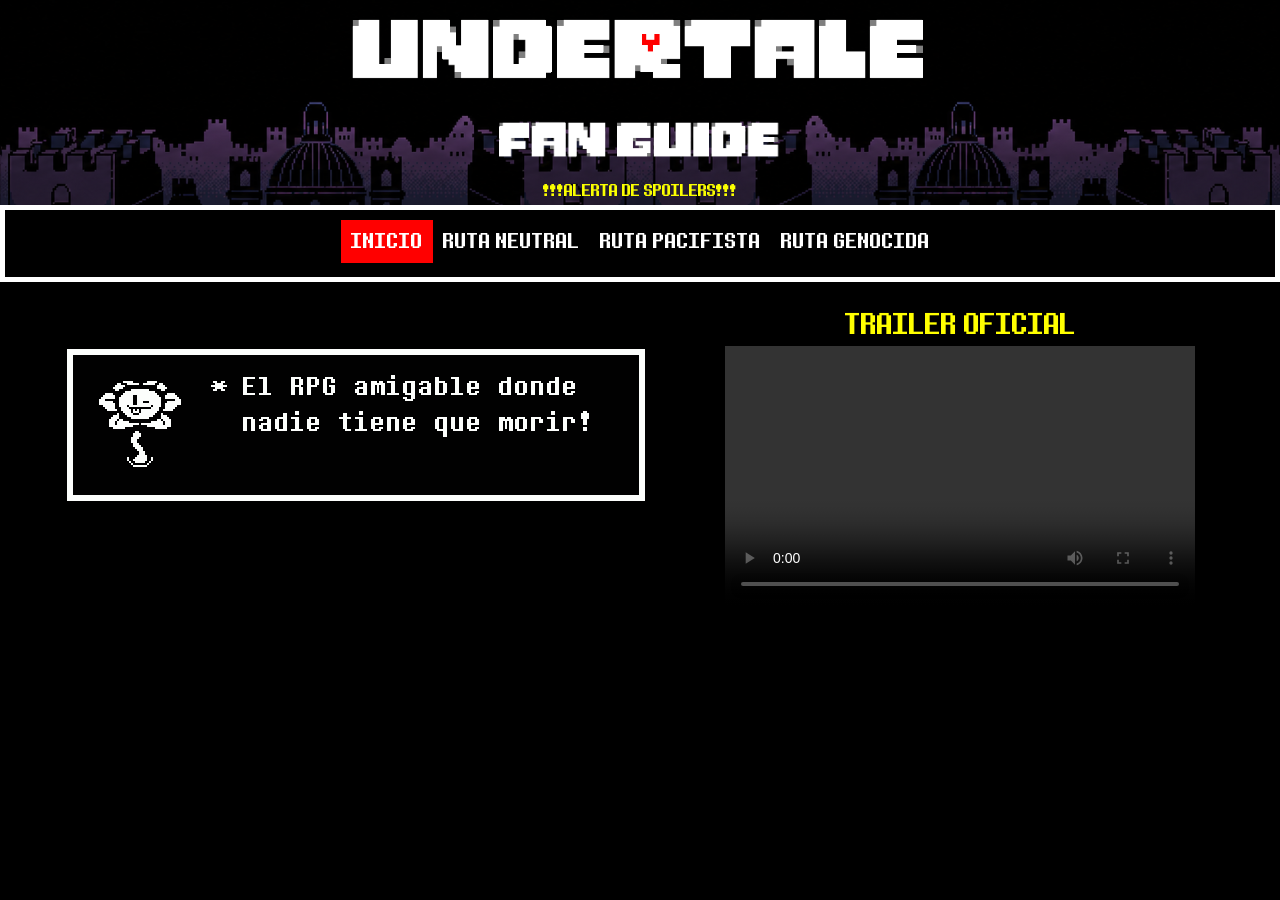
<file: index.html>
<!DOCTYPE html>
<html lang="en">

<head>
    <meta charset="UTF-8">
    <meta name="viewport" content="width=device-width, initial-scale=1.0">
    <title>UNDERTALE: Fan Guide</title>
    <link rel="stylesheet" href="UTstyle.css">
    <link rel="icon" href="img/Undertale.png">

</head>

<body>

    <header>
        <h1>
            <ul>
                <ol><a href="https://undertale.com"><img class="uttitle" src="img/undertaletitle.png" alt="title"></a></ol>
                <ol><img class="fan" src="img/fanguide.png" alt=""></ol>
            </ul>
        </h1>
        <figure>
            <p class="spoiler">!!!ALERTA DE SPOILERS!!!</p>
        </figure>
    </header>
    <nav>
        <ul>


            <li><a class="active" href="index.html">INICIO</a></li>
            <li><a href="neutral.html">RUTA NEUTRAL</a></li>
            <li><a href="UTpacifist.html">RUTA PACIFISTA</a></li>
            <li><a href="UTgeno.html">RUTA GENOCIDA</a></li>

        </ul>
    </nav>
    <main>
        <section class="dato1">
            <article class="article1">
              <img src="gif/undertale_text_box.gif" class="mi-gif">
            </article>

        </section>
        <aside class="trailer">
            <ul>
                <h3 class="anothertitle2">TRAILER OFICIAL</h3>
                <!-- <iframe width="470" height="260" src="https://ww.youtube.com/embed/1Hojv0m3TqA?si=82P2PV9vwiIZC4IM" title="YouTube video player" frameborder="0" allow="accelerometer; autoplay; clipboard-write; encrypted-media; gyroscope; picture-in-picture; web-share" referrerpolicy="strict-origin-when-cross-origin" allowfullscreen></iframe> -->
                 <video src="videos/UNDERTALE Release Trailer.mp4" width="470" height="260" controls></video>
            </ul>

        </aside>
        <section class="dato2">
            <article class="article2">
                <!-- <h2 class="anothertitle3">Lorem ipsum dolor sit amet consectetur, adipisicing elit. Accusantium sed repudiandae exercitationem corporis architecto? Accusantium sit, obcaecati eos sed expedita rem iure excepturi blanditiis voluptatem odio numquam laborum debitis iste et tempore quam aliquam officiis in veniam porro reprehenderit soluta quos? Nihil temporibus sequi cum molestiae optio provident nobis fugit accusamus ex distinctio illo alias deserunt sunt aliquid, adipisci soluta expedita quia beatae perferendis delectus quaerat. Numquam atque dolorem a ex laudantium animi nesciunt corrupti aliquid consectetur quis, molestiae dolorum, non temporibus vitae aut, possimus ut! Modi dolorum pariatur blanditiis, assumenda, nulla voluptatibus consectetur libero corporis quae sequi facere qui.</h2> -->
                
            </article>
        </section>
    </main>
    
</body>
    <!-- <footer class="pie">
        Derechos reservados y copia;&copy; 1993-2026
    </footer> -->

</html>
</file>
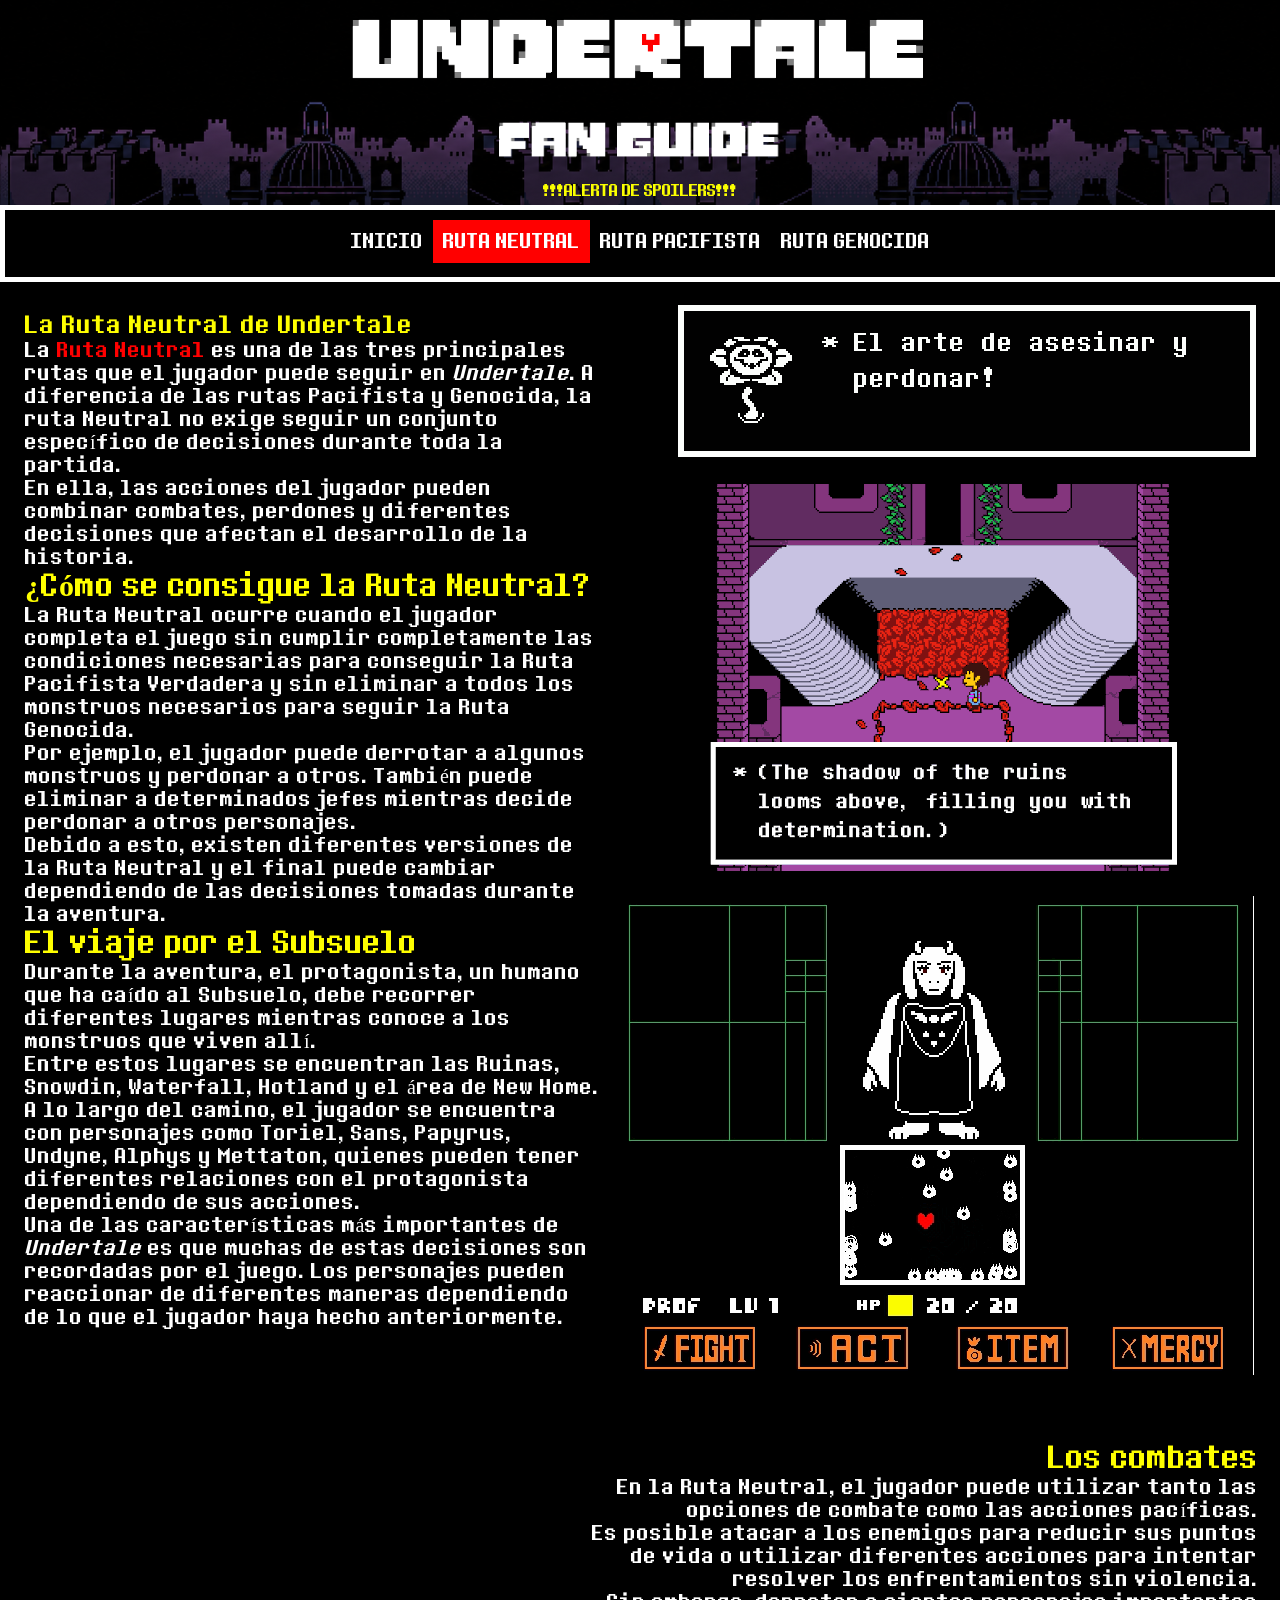
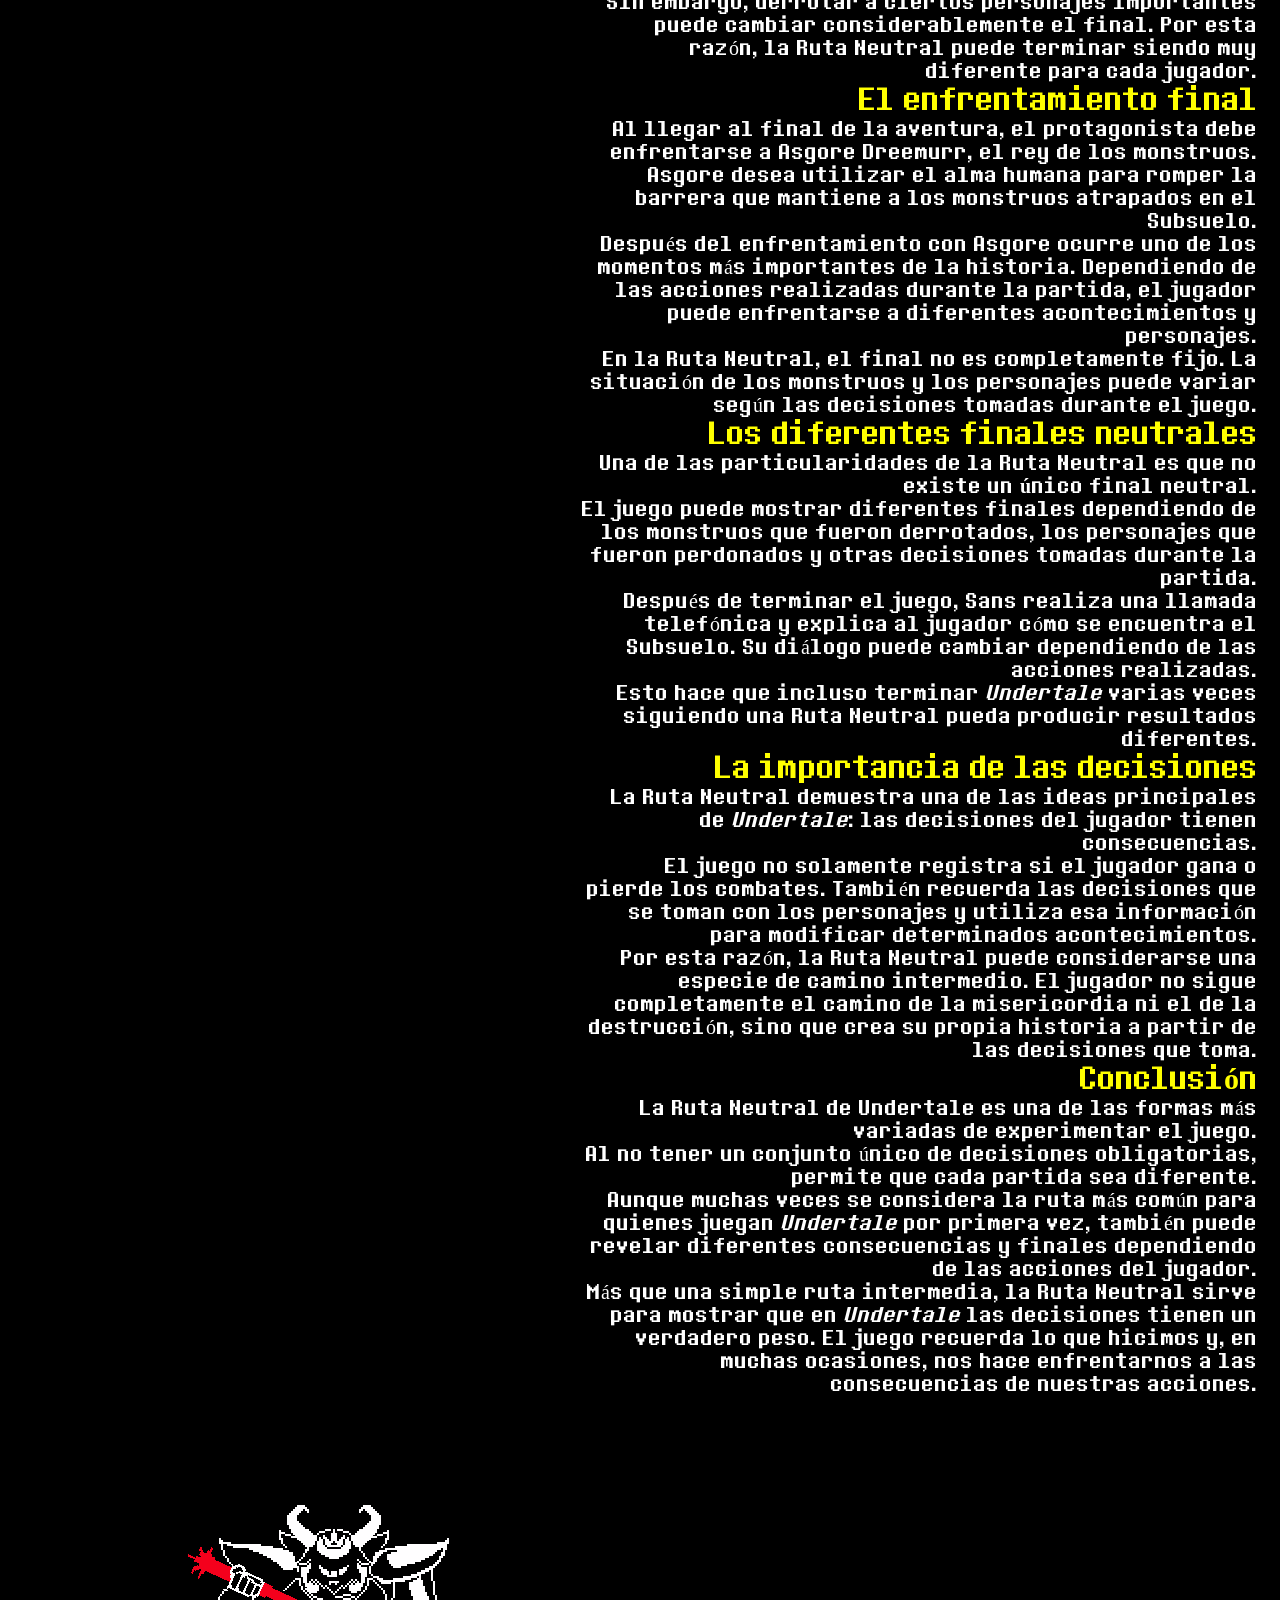
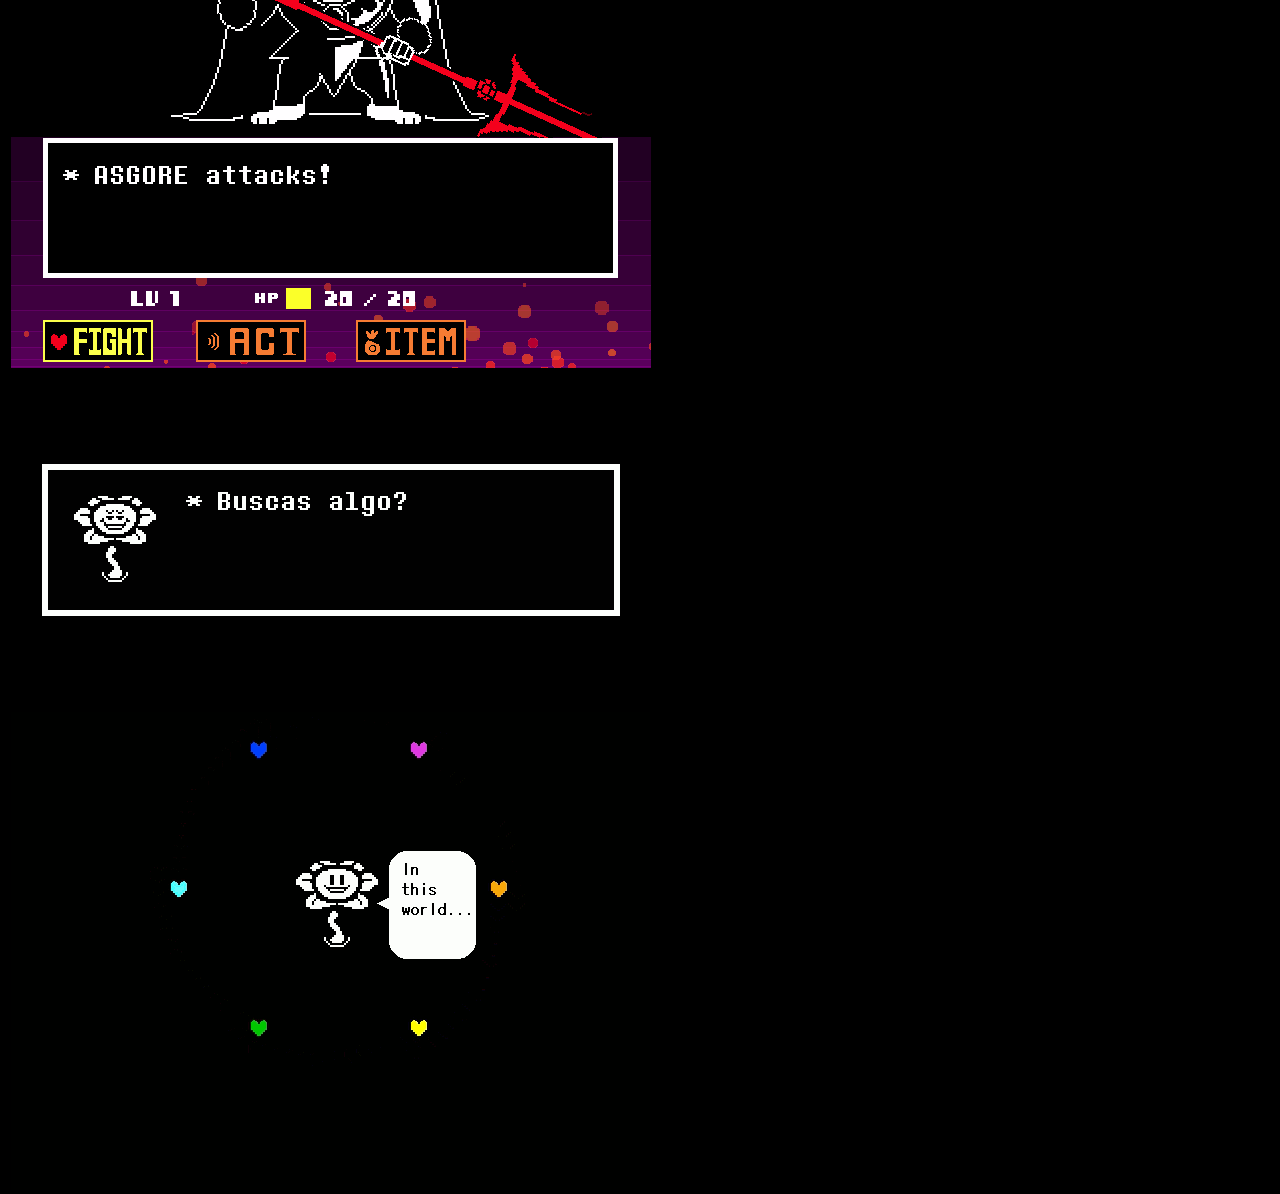
<file: neutral.html>
<!DOCTYPE html>
<html lang="en">
<head>
    <meta charset="UTF-8">
    <meta name="viewport" content="width=device-width, initial-scale=1.0">
    <title>UNDERTALE: Fan Guide | Neutral</title>
    <link rel="icon" href="img/Undertale.png">
    <link rel="stylesheet" href="UTneutral.css">
</head>
<body>
    <header>
        <h1>
            <ul>
                <ol><a href="https://undertale.com"><img class="uttitle" src="img/undertaletitle.png" alt="title"></a></ol>
                <ol><img class="fan" src="img/fanguide.png" alt=""></ol>
            </ul>
        </h1>
        <figure>
            <p class="spoiler">!!!ALERTA DE SPOILERS!!!</p>
        </figure>
    </header>
    <nav>
        <ul>


            <li><a href="index.html">INICIO</a></li>
            <li><a class="active" href="neutral.html">RUTA NEUTRAL</a></li>
            <li><a href="UTpacifist.html">RUTA PACIFISTA</a></li>
            <li><a href="UTgeno.html">RUTA GENOCIDA</a></li>

        </ul>
    </nav>
    <main>
        <section>
            <article class="neutral">
                    <h1 class="titulo">La Ruta Neutral de Undertale</h1> <p> La <strong class="resalta">Ruta Neutral</strong> es una de las tres principales rutas que el jugador puede seguir en <em>Undertale</em>. A diferencia de las rutas Pacifista y Genocida, la ruta Neutral no exige seguir un conjunto específico de decisiones durante toda la partida. </p> <p> En ella, las acciones del jugador pueden combinar combates, perdones y diferentes decisiones que afectan el desarrollo de la historia. </p> <h2 class="titulo">¿Cómo se consigue la Ruta Neutral?</h2> <p> La Ruta Neutral ocurre cuando el jugador completa el juego sin cumplir completamente las condiciones necesarias para conseguir la Ruta Pacifista Verdadera y sin eliminar a todos los monstruos necesarios para seguir la Ruta Genocida. </p> <p> Por ejemplo, el jugador puede derrotar a algunos monstruos y perdonar a otros. También puede eliminar a determinados jefes mientras decide perdonar a otros personajes. </p> <p> Debido a esto, existen diferentes versiones de la Ruta Neutral y el final puede cambiar dependiendo de las decisiones tomadas durante la aventura. </p> <h2  class="titulo">El viaje por el Subsuelo</h2> <p> Durante la aventura, el protagonista, un humano que ha caído al Subsuelo, debe recorrer diferentes lugares mientras conoce a los monstruos que viven allí. </p> <p> Entre estos lugares se encuentran las Ruinas, Snowdin, Waterfall, Hotland y el área de New Home. </p> <p> A lo largo del camino, el jugador se encuentra con personajes como <strong>Toriel, Sans, Papyrus, Undyne, Alphys y Mettaton</strong>, quienes pueden tener diferentes relaciones con el protagonista dependiendo de sus acciones. </p> <p> Una de las características más importantes de <em>Undertale</em> es que muchas de estas decisiones son recordadas por el juego. Los personajes pueden reaccionar de diferentes maneras dependiendo de lo que el jugador haya hecho anteriormente. </p> 
            </article>
        </section>
        <div>
            <img src="gif/undertale_text_box2.gif" alt="" class="mi-gif">
        </div>
        <div class="imgneu">
            <img src="img/images.png" alt="">
        </div>
        <div class="fight">
            <img src="gif/443bc1232e4e811bdddf5601daca5903.gif" alt="">

        </div>
        <section>
            <article class="neutral2">
                <h2 class="titulo">Los combates</h2> <p> En la Ruta Neutral, el jugador puede utilizar tanto las opciones de combate como las acciones pacíficas. </p> <p> Es posible atacar a los enemigos para reducir sus puntos de vida o utilizar diferentes acciones para intentar resolver los enfrentamientos sin violencia. </p> <p> Sin embargo, derrotar a ciertos personajes importantes puede cambiar considerablemente el final. Por esta razón, la Ruta Neutral puede terminar siendo muy diferente para cada jugador. </p> <h2 class="titulo">El enfrentamiento final</h2> <p> Al llegar al final de la aventura, el protagonista debe enfrentarse a <strong>Asgore Dreemurr</strong>, el rey de los monstruos. </p> <p> Asgore desea utilizar el alma humana para romper la barrera que mantiene a los monstruos atrapados en el Subsuelo. </p> <p> Después del enfrentamiento con Asgore ocurre uno de los momentos más importantes de la historia. Dependiendo de las acciones realizadas durante la partida, el jugador puede enfrentarse a diferentes acontecimientos y personajes. </p> <p> En la Ruta Neutral, el final no es completamente fijo. La situación de los monstruos y los personajes puede variar según las decisiones tomadas durante el juego. </p> <h2 class="titulo">Los diferentes finales neutrales</h2> <p> Una de las particularidades de la Ruta Neutral es que <strong>no existe un único final neutral</strong>. </p> <p> El juego puede mostrar diferentes finales dependiendo de los monstruos que fueron derrotados, los personajes que fueron perdonados y otras decisiones tomadas durante la partida. </p> <p> Después de terminar el juego, <strong>Sans</strong> realiza una llamada telefónica y explica al jugador cómo se encuentra el Subsuelo. Su diálogo puede cambiar dependiendo de las acciones realizadas. </p> <p> Esto hace que incluso terminar <em>Undertale</em> varias veces siguiendo una Ruta Neutral pueda producir resultados diferentes. </p> <h2 class="titulo">La importancia de las decisiones</h2> <p> La Ruta Neutral demuestra una de las ideas principales de <em>Undertale</em>: <strong>las decisiones del jugador tienen consecuencias.</strong> </p> <p> El juego no solamente registra si el jugador gana o pierde los combates. También recuerda las decisiones que se toman con los personajes y utiliza esa información para modificar determinados acontecimientos. </p> <p> Por esta razón, la Ruta Neutral puede considerarse una especie de camino intermedio. El jugador no sigue completamente el camino de la misericordia ni el de la destrucción, sino que crea su propia historia a partir de las decisiones que toma. </p> <h2 class="titulo">Conclusión</h2> <p> La <strong>Ruta Neutral de Undertale</strong> es una de las formas más variadas de experimentar el juego. </p> <p> Al no tener un conjunto único de decisiones obligatorias, permite que cada partida sea diferente. </p> <p> Aunque muchas veces se considera la ruta más común para quienes juegan <em>Undertale</em> por primera vez, también puede revelar diferentes consecuencias y finales dependiendo de las acciones del jugador. </p> <p> Más que una simple ruta intermedia, la Ruta Neutral sirve para mostrar que en <em>Undertale</em> las decisiones tienen un verdadero peso. El juego recuerda lo que hicimos y, en muchas ocasiones, nos hace enfrentarnos a las consecuencias de nuestras acciones. </p>

            </article>
        </section>
        <div>
            <img src="img/ASGORE_soundtrack.png" alt=""  class="asgore">

        </div>
        
        <div>
            <img src="gif/undertale_text_box3.gif" alt="" class="floweytaunt">

        </div>

        <div>
            <img src="gif/Flowey_screenshot_absorbing_SOULs.gif" alt="" class="flowey">

        </div>

    </main>
</body>
</html>
</file>
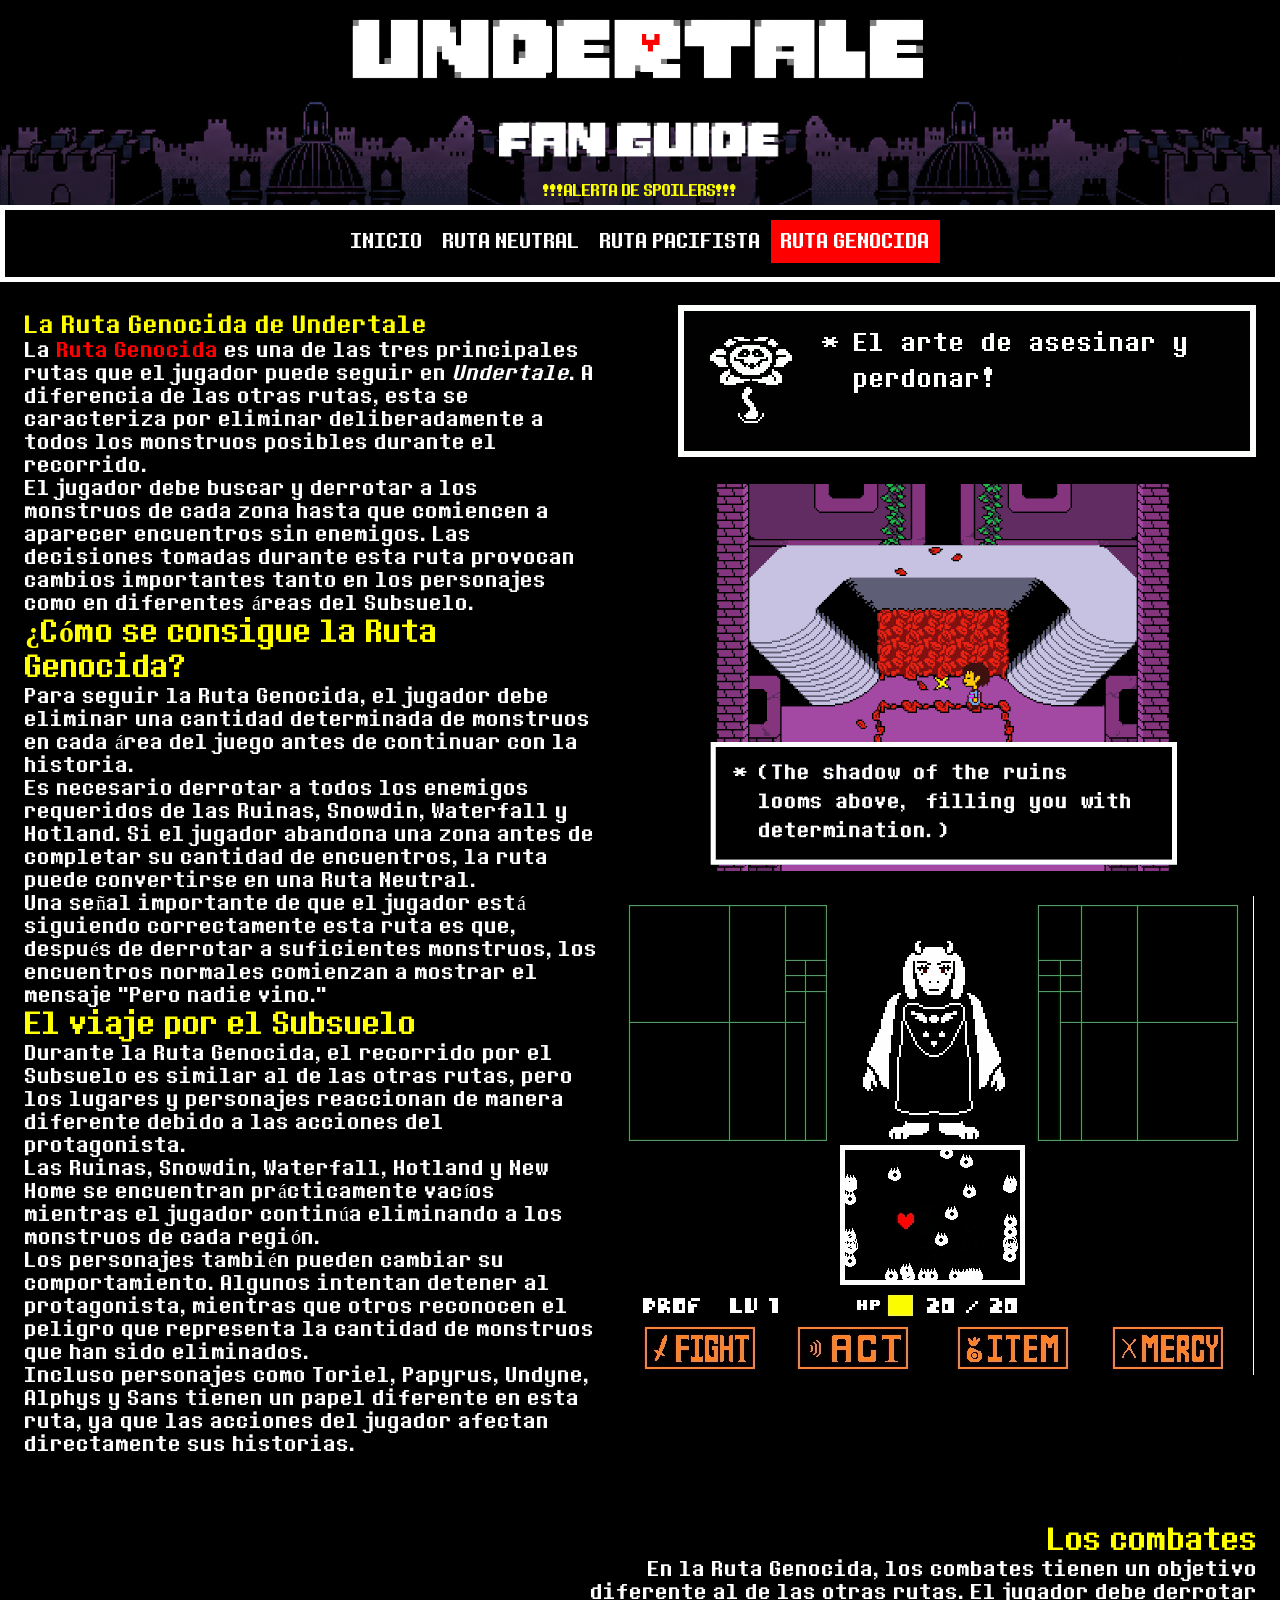
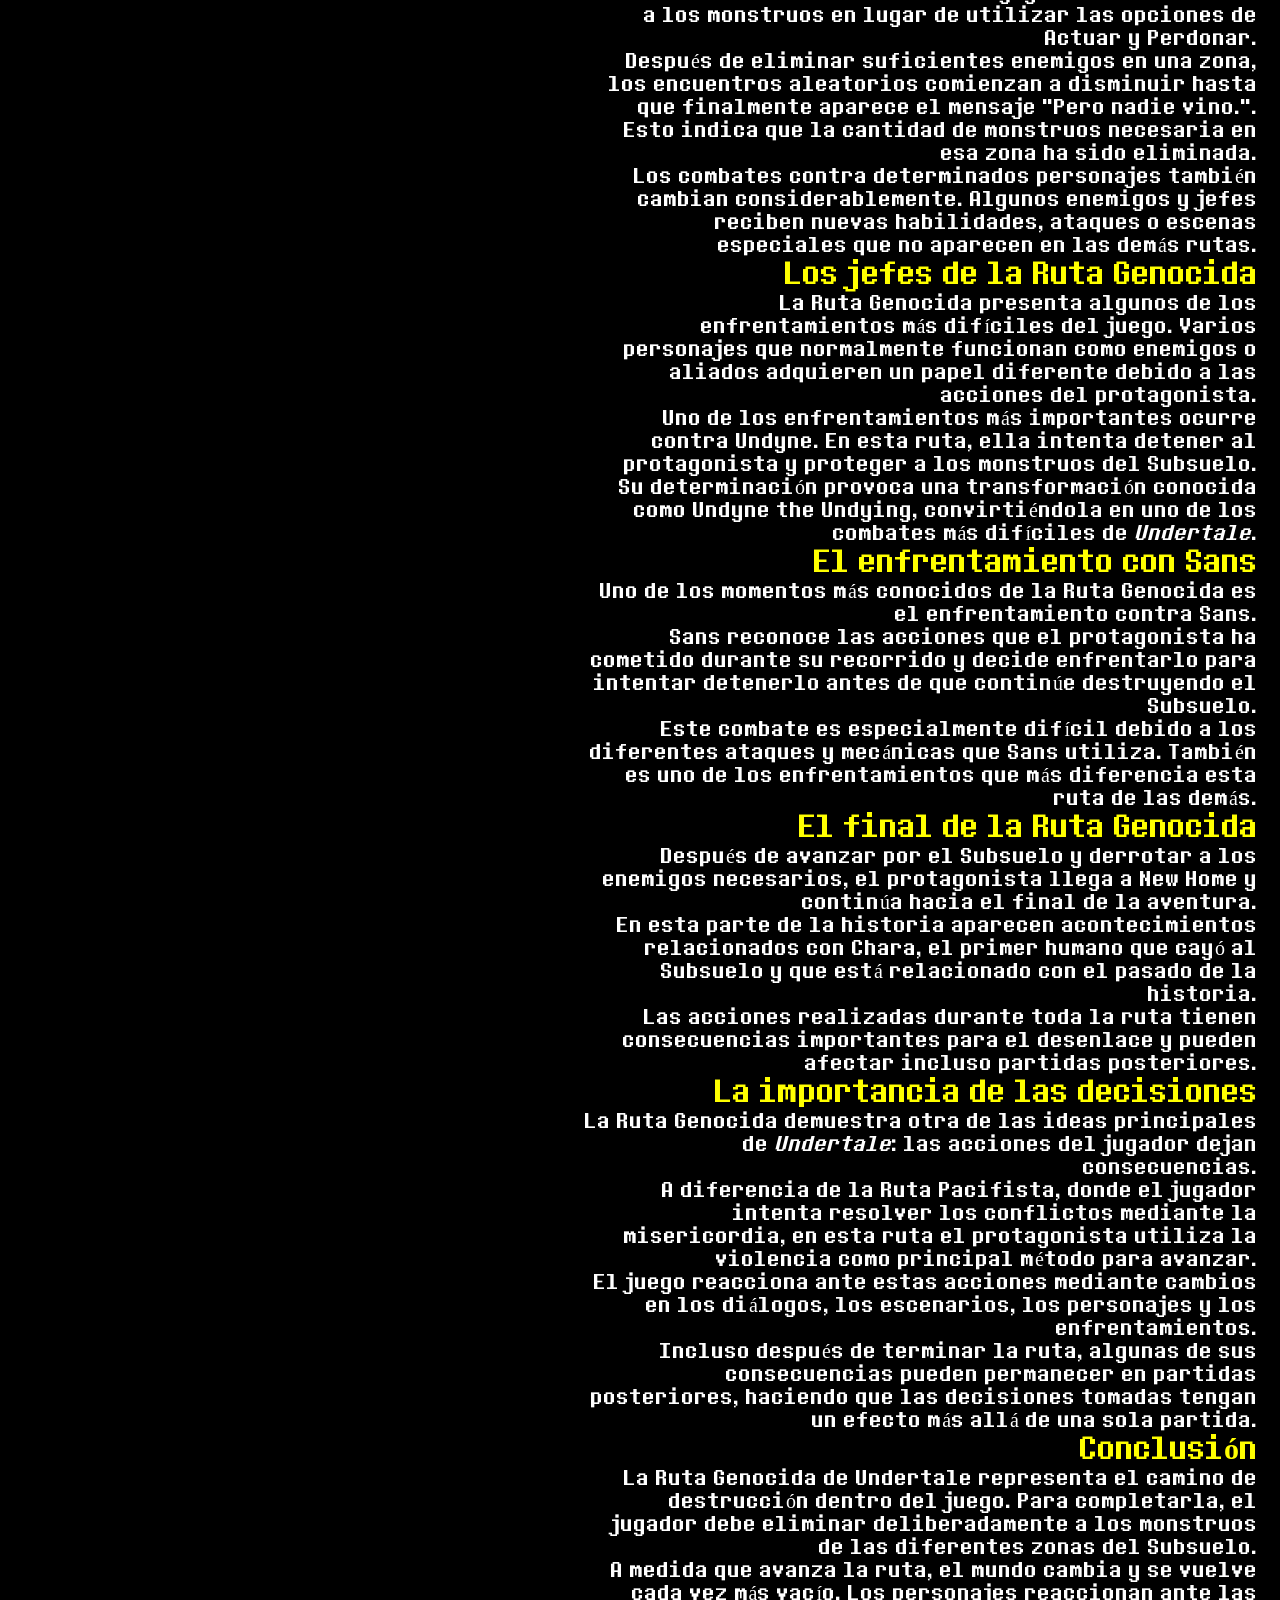
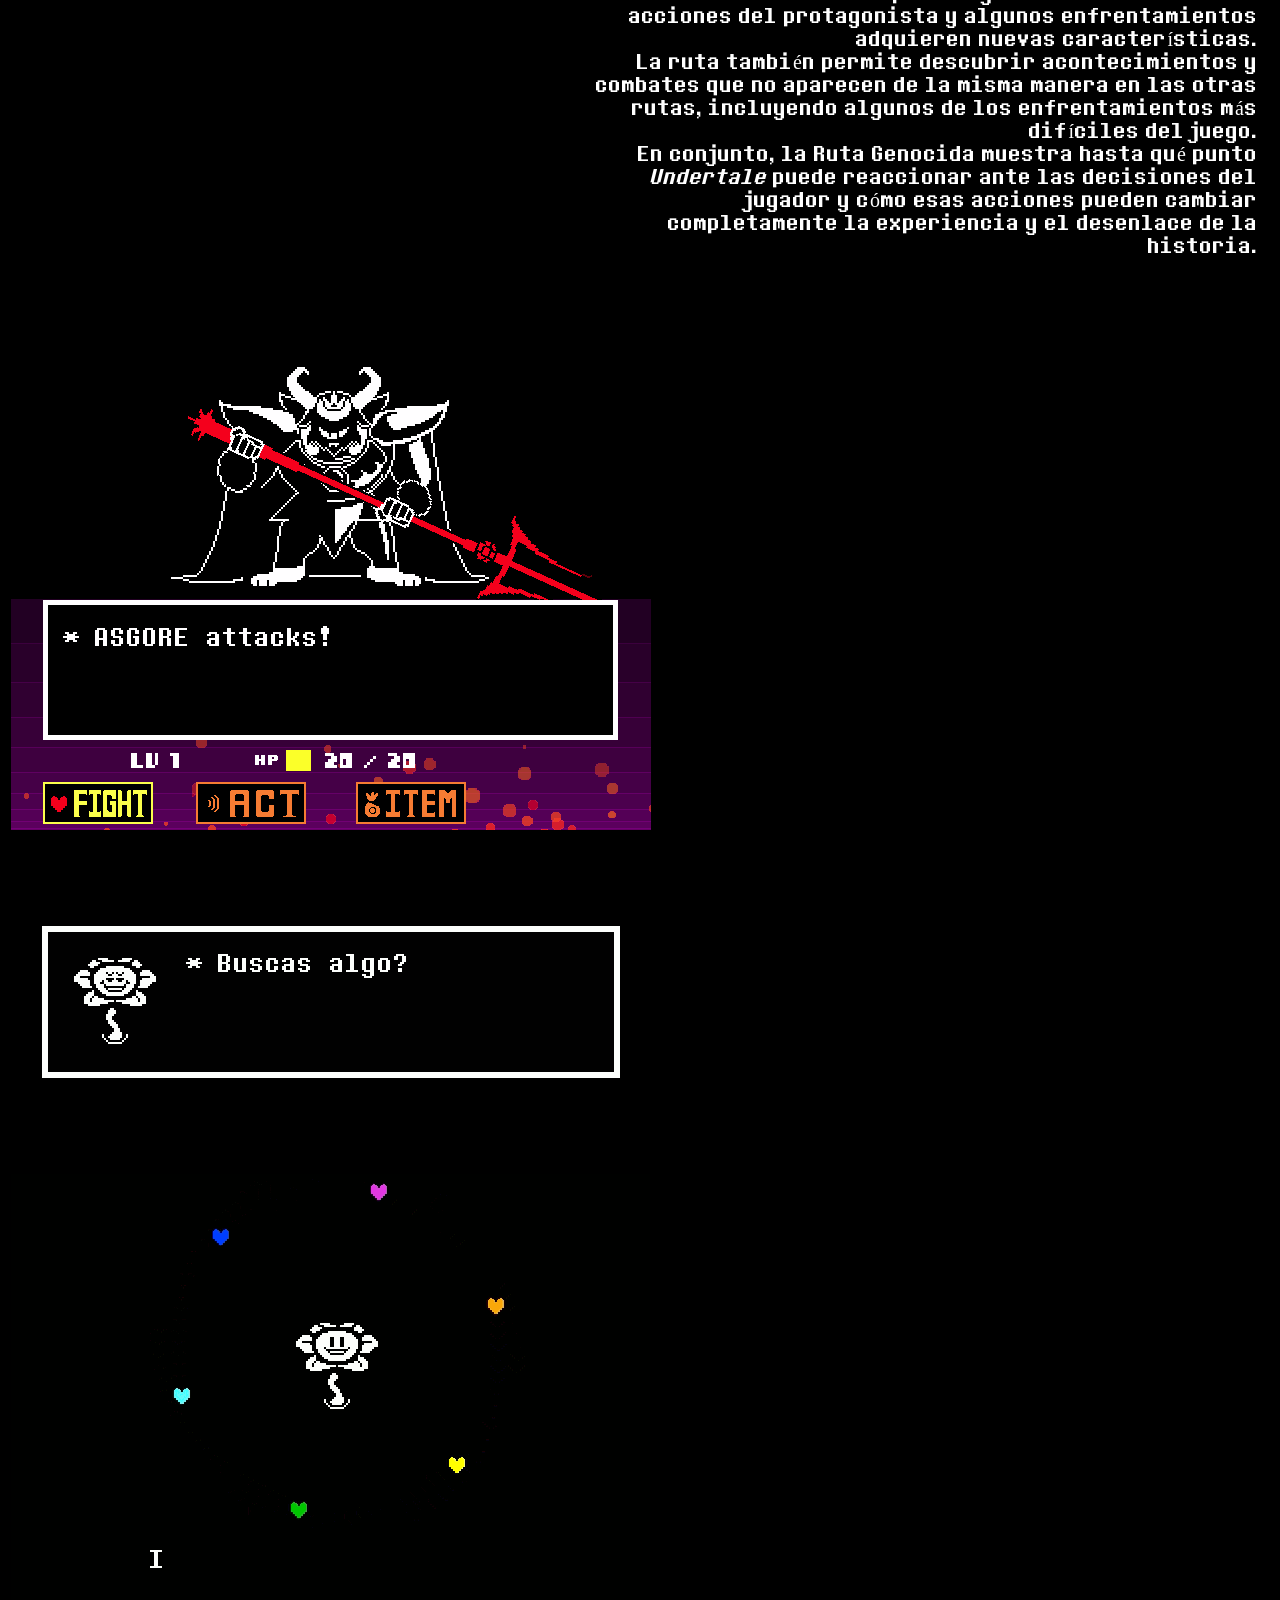
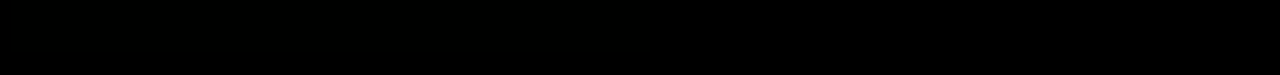
<file: UTgeno.html>
<!DOCTYPE html>
<html lang="en">
<head>
    <meta charset="UTF-8">
    <meta name="viewport" content="width=device-width, initial-scale=1.0">
    <title>UNDERTALE: Fan Guide | Genocida</title>
    <link rel="icon" href="img/Undertale.png">
    <link rel="stylesheet" href="UTneutral.css">
</head>
<body>
    <header>
        <h1>
            <ul>
                <ol><a href="https://undertale.com"><img class="uttitle" src="img/undertaletitle.png" alt="title"></a></ol>
                <ol><img class="fan" src="img/fanguide.png" alt=""></ol>
            </ul>
        </h1>
        <figure>
            <p class="spoiler">!!!ALERTA DE SPOILERS!!!</p>
        </figure>
    </header>
    <nav>
        <ul>


            <li><a href="index.html">INICIO</a></li>
            <li><a href="neutral.html">RUTA NEUTRAL</a></li>
            <li><a href="UTpacifist.html">RUTA PACIFISTA</a></li>
            <li><a class="active" href="UTgeno.html">RUTA GENOCIDA</a></li>

        </ul>
    </nav>
    <main>
        <section>
            <article class="neutral">
                    <h1 class="titulo">La Ruta Genocida de Undertale</h1>

                    <p>La <strong class="resalta">Ruta Genocida</strong> es una de las tres principales rutas que el jugador puede seguir en <em>Undertale</em>. A diferencia de las otras rutas, esta se caracteriza por eliminar deliberadamente a todos los monstruos posibles durante el recorrido.</p>

                    <p>El jugador debe buscar y derrotar a los monstruos de cada zona hasta que comiencen a aparecer encuentros sin enemigos. Las decisiones tomadas durante esta ruta provocan cambios importantes tanto en los personajes como en diferentes áreas del Subsuelo.</p>

                    <h2 class="titulo">¿Cómo se consigue la Ruta Genocida?</h2>

                    <p>Para seguir la <strong>Ruta Genocida</strong>, el jugador debe eliminar una cantidad determinada de monstruos en cada área del juego antes de continuar con la historia.</p>

                    <p>Es necesario derrotar a todos los enemigos requeridos de las Ruinas, Snowdin, Waterfall y Hotland. Si el jugador abandona una zona antes de completar su cantidad de encuentros, la ruta puede convertirse en una Ruta Neutral.</p>

                    <p>Una señal importante de que el jugador está siguiendo correctamente esta ruta es que, después de derrotar a suficientes monstruos, los encuentros normales comienzan a mostrar el mensaje <strong>"Pero nadie vino."</strong></p>

                    <h2 class="titulo">El viaje por el Subsuelo</h2>

                    <p>Durante la Ruta Genocida, el recorrido por el Subsuelo es similar al de las otras rutas, pero los lugares y personajes reaccionan de manera diferente debido a las acciones del protagonista.</p>

                    <p>Las Ruinas, Snowdin, Waterfall, Hotland y New Home se encuentran prácticamente vacíos mientras el jugador continúa eliminando a los monstruos de cada región.</p>

                    <p>Los personajes también pueden cambiar su comportamiento. Algunos intentan detener al protagonista, mientras que otros reconocen el peligro que representa la cantidad de monstruos que han sido eliminados.</p>

                    <p>Incluso personajes como <strong>Toriel, Papyrus, Undyne, Alphys y Sans</strong> tienen un papel diferente en esta ruta, ya que las acciones del jugador afectan directamente sus historias.</p>

            </article>
        </section>
        <div>
            <img src="gif/undertale_text_box2.gif" alt="" class="mi-gif">
        </div>
        <div class="imgneu">
            <img src="img/images.png" alt="">
        </div>
        <div class="fight">
            <img src="gif/443bc1232e4e811bdddf5601daca5903.gif" alt="">

        </div>
        <section>
            <article class="neutral2">

                <h2 class="titulo">Los combates</h2>

                <p>En la Ruta Genocida, los combates tienen un objetivo diferente al de las otras rutas. El jugador debe derrotar a los monstruos en lugar de utilizar las opciones de <strong>Actuar</strong> y <strong>Perdonar</strong>.</p>

                <p>Después de eliminar suficientes enemigos en una zona, los encuentros aleatorios comienzan a disminuir hasta que finalmente aparece el mensaje <strong>"Pero nadie vino."</strong>. Esto indica que la cantidad de monstruos necesaria en esa zona ha sido eliminada.</p>

                <p>Los combates contra determinados personajes también cambian considerablemente. Algunos enemigos y jefes reciben nuevas habilidades, ataques o escenas especiales que no aparecen en las demás rutas.</p>

                <h2 class="titulo">Los jefes de la Ruta Genocida</h2>

                <p>La Ruta Genocida presenta algunos de los enfrentamientos más difíciles del juego. Varios personajes que normalmente funcionan como enemigos o aliados adquieren un papel diferente debido a las acciones del protagonista.</p>

                <p>Uno de los enfrentamientos más importantes ocurre contra <strong>Undyne</strong>. En esta ruta, ella intenta detener al protagonista y proteger a los monstruos del Subsuelo.</p>

                <p>Su determinación provoca una transformación conocida como <strong>Undyne the Undying</strong>, convirtiéndola en uno de los combates más difíciles de <em>Undertale</em>.</p>

                <h2 class="titulo">El enfrentamiento con Sans</h2>

                <p>Uno de los momentos más conocidos de la Ruta Genocida es el enfrentamiento contra <strong>Sans</strong>.</p>

                <p>Sans reconoce las acciones que el protagonista ha cometido durante su recorrido y decide enfrentarlo para intentar detenerlo antes de que continúe destruyendo el Subsuelo.</p>

                <p>Este combate es especialmente difícil debido a los diferentes ataques y mecánicas que Sans utiliza. También es uno de los enfrentamientos que más diferencia esta ruta de las demás.</p>

                <h2 class="titulo">El final de la Ruta Genocida</h2>

                <p>Después de avanzar por el Subsuelo y derrotar a los enemigos necesarios, el protagonista llega a <strong>New Home</strong> y continúa hacia el final de la aventura.</p>

                <p>En esta parte de la historia aparecen acontecimientos relacionados con <strong>Chara</strong>, el primer humano que cayó al Subsuelo y que está relacionado con el pasado de la historia.</p>

                <p>Las acciones realizadas durante toda la ruta tienen consecuencias importantes para el desenlace y pueden afectar incluso partidas posteriores.</p>

                <h2 class="titulo">La importancia de las decisiones</h2>

                <p>La Ruta Genocida demuestra otra de las ideas principales de <em>Undertale</em>: <strong>las acciones del jugador dejan consecuencias.</strong></p>

                <p>A diferencia de la Ruta Pacifista, donde el jugador intenta resolver los conflictos mediante la misericordia, en esta ruta el protagonista utiliza la violencia como principal método para avanzar.</p>

                <p>El juego reacciona ante estas acciones mediante cambios en los diálogos, los escenarios, los personajes y los enfrentamientos.</p>

                <p>Incluso después de terminar la ruta, algunas de sus consecuencias pueden permanecer en partidas posteriores, haciendo que las decisiones tomadas tengan un efecto más allá de una sola partida.</p>

                <h2 class="titulo">Conclusión</h2>

                <p>La <strong>Ruta Genocida de Undertale</strong> representa el camino de destrucción dentro del juego. Para completarla, el jugador debe eliminar deliberadamente a los monstruos de las diferentes zonas del Subsuelo.</p>

                <p>A medida que avanza la ruta, el mundo cambia y se vuelve cada vez más vacío. Los personajes reaccionan ante las acciones del protagonista y algunos enfrentamientos adquieren nuevas características.</p>

                <p>La ruta también permite descubrir acontecimientos y combates que no aparecen de la misma manera en las otras rutas, incluyendo algunos de los enfrentamientos más difíciles del juego.</p>

                <p>En conjunto, la Ruta Genocida muestra hasta qué punto <em>Undertale</em> puede reaccionar ante las decisiones del jugador y cómo esas acciones pueden cambiar completamente la experiencia y el desenlace de la historia.</p>

            </article>
        </section>
        <div>
            <img src="img/ASGORE_soundtrack.png" alt="" class="asgore">

        </div>
        
        <div>
            <img src="gif/undertale_text_box3.gif" alt="" class="floweytaunt">

        </div>

        <div>
            <img src="gif/Flowey_screenshot_absorbing_SOULs.gif" alt="" class="flowey">

        </div>

    </main>
</body>
</html>
```
</file>
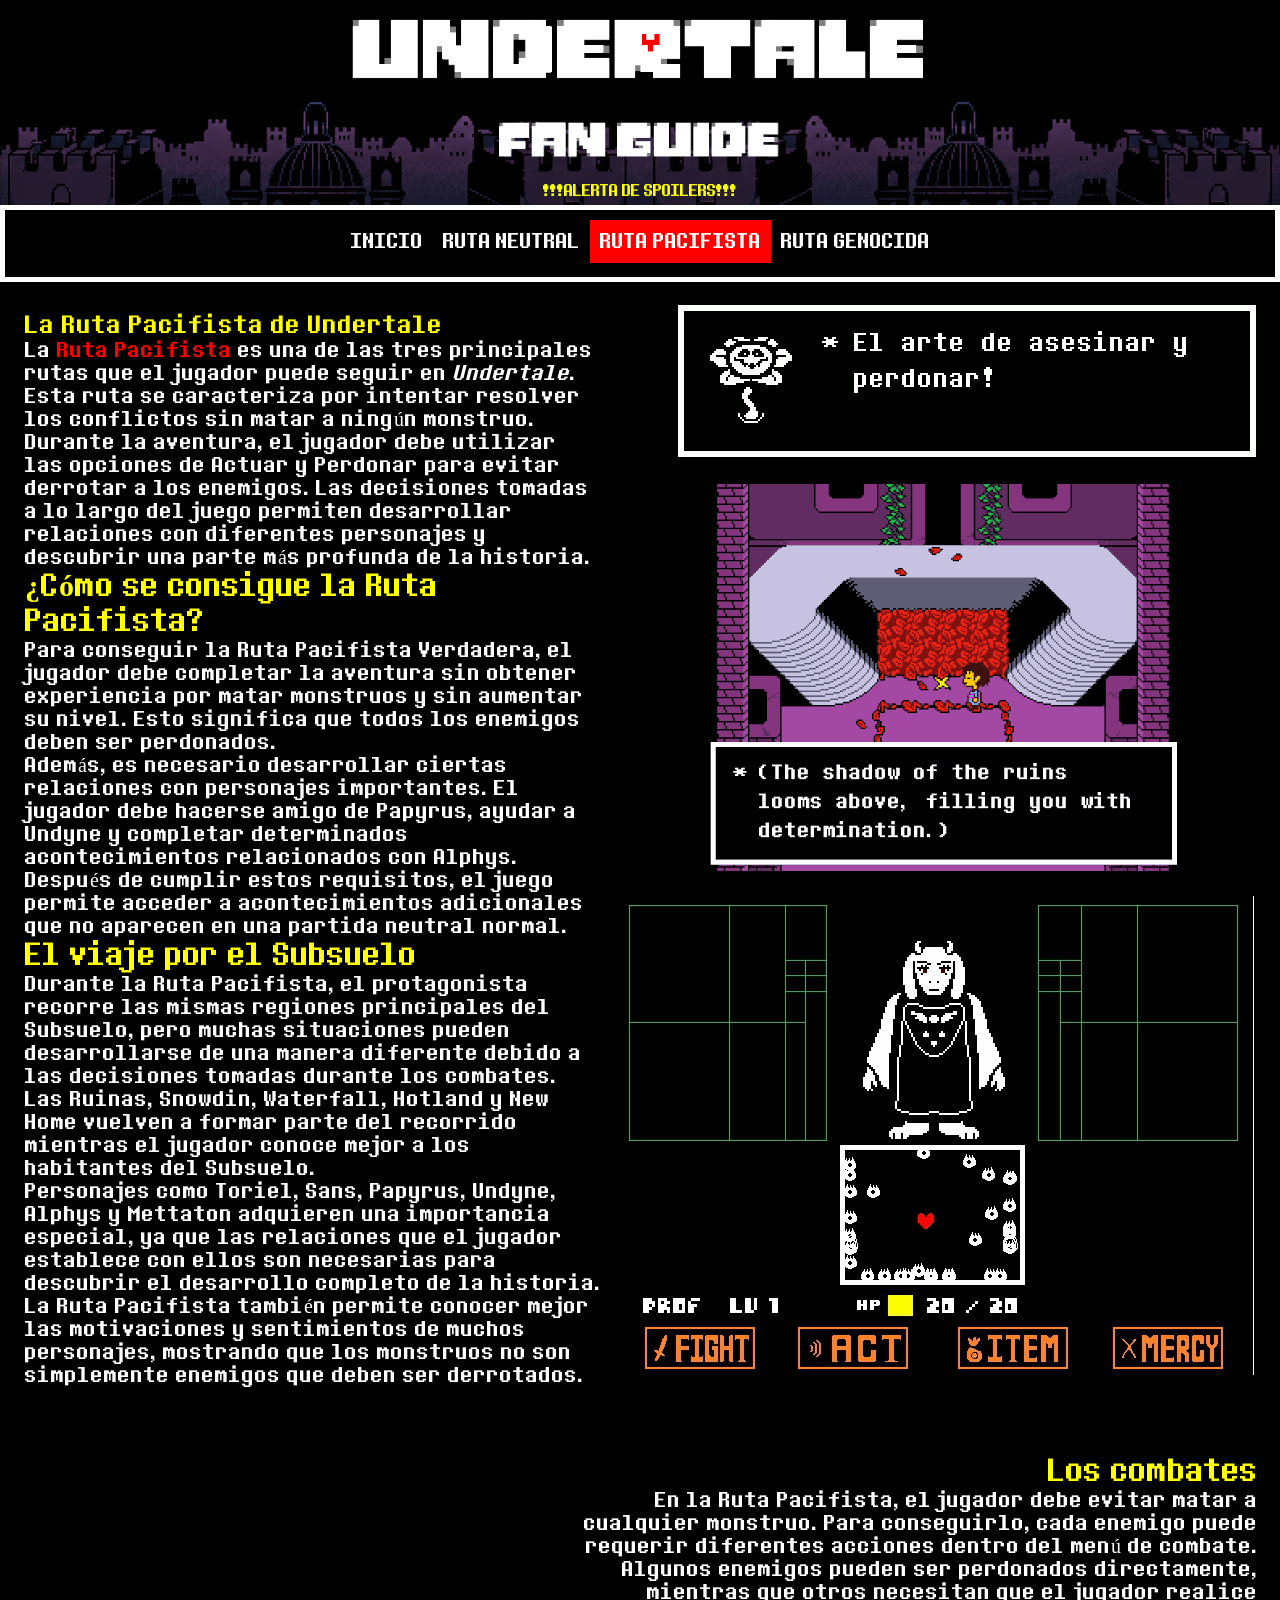
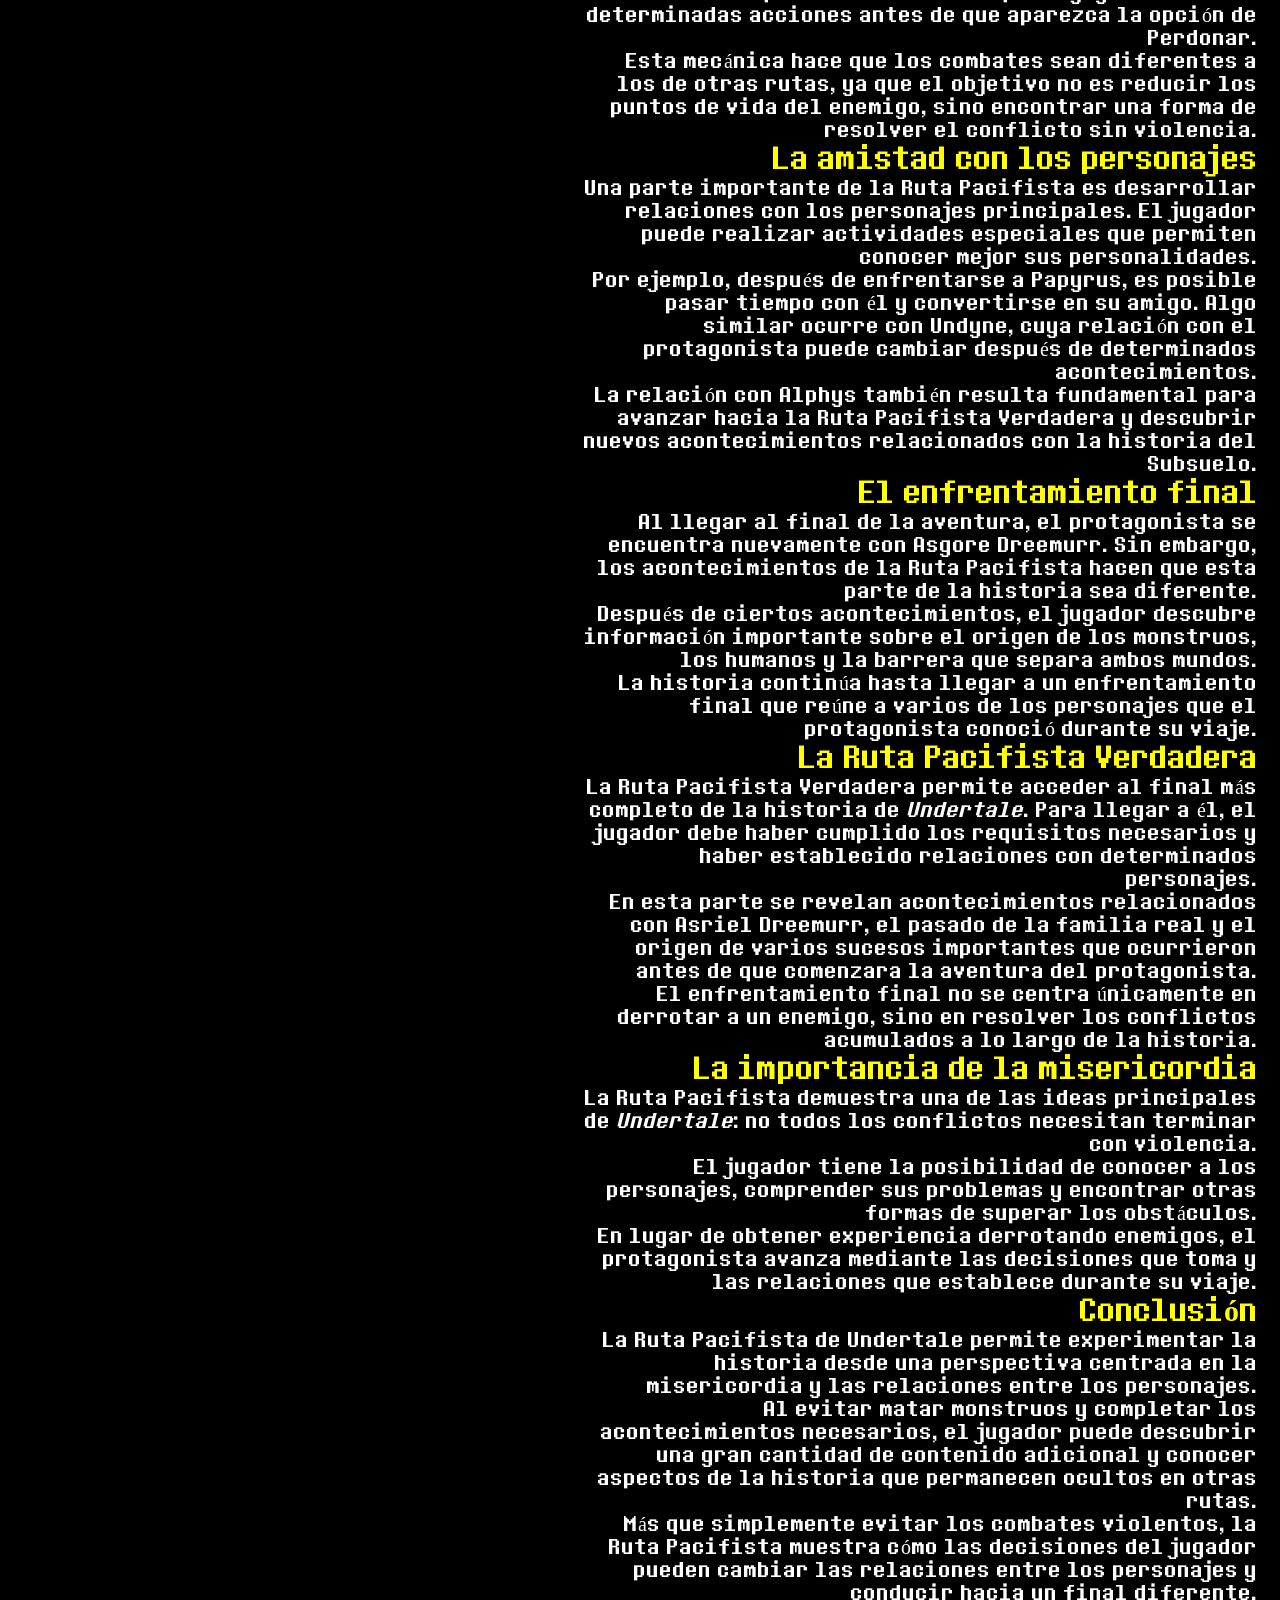
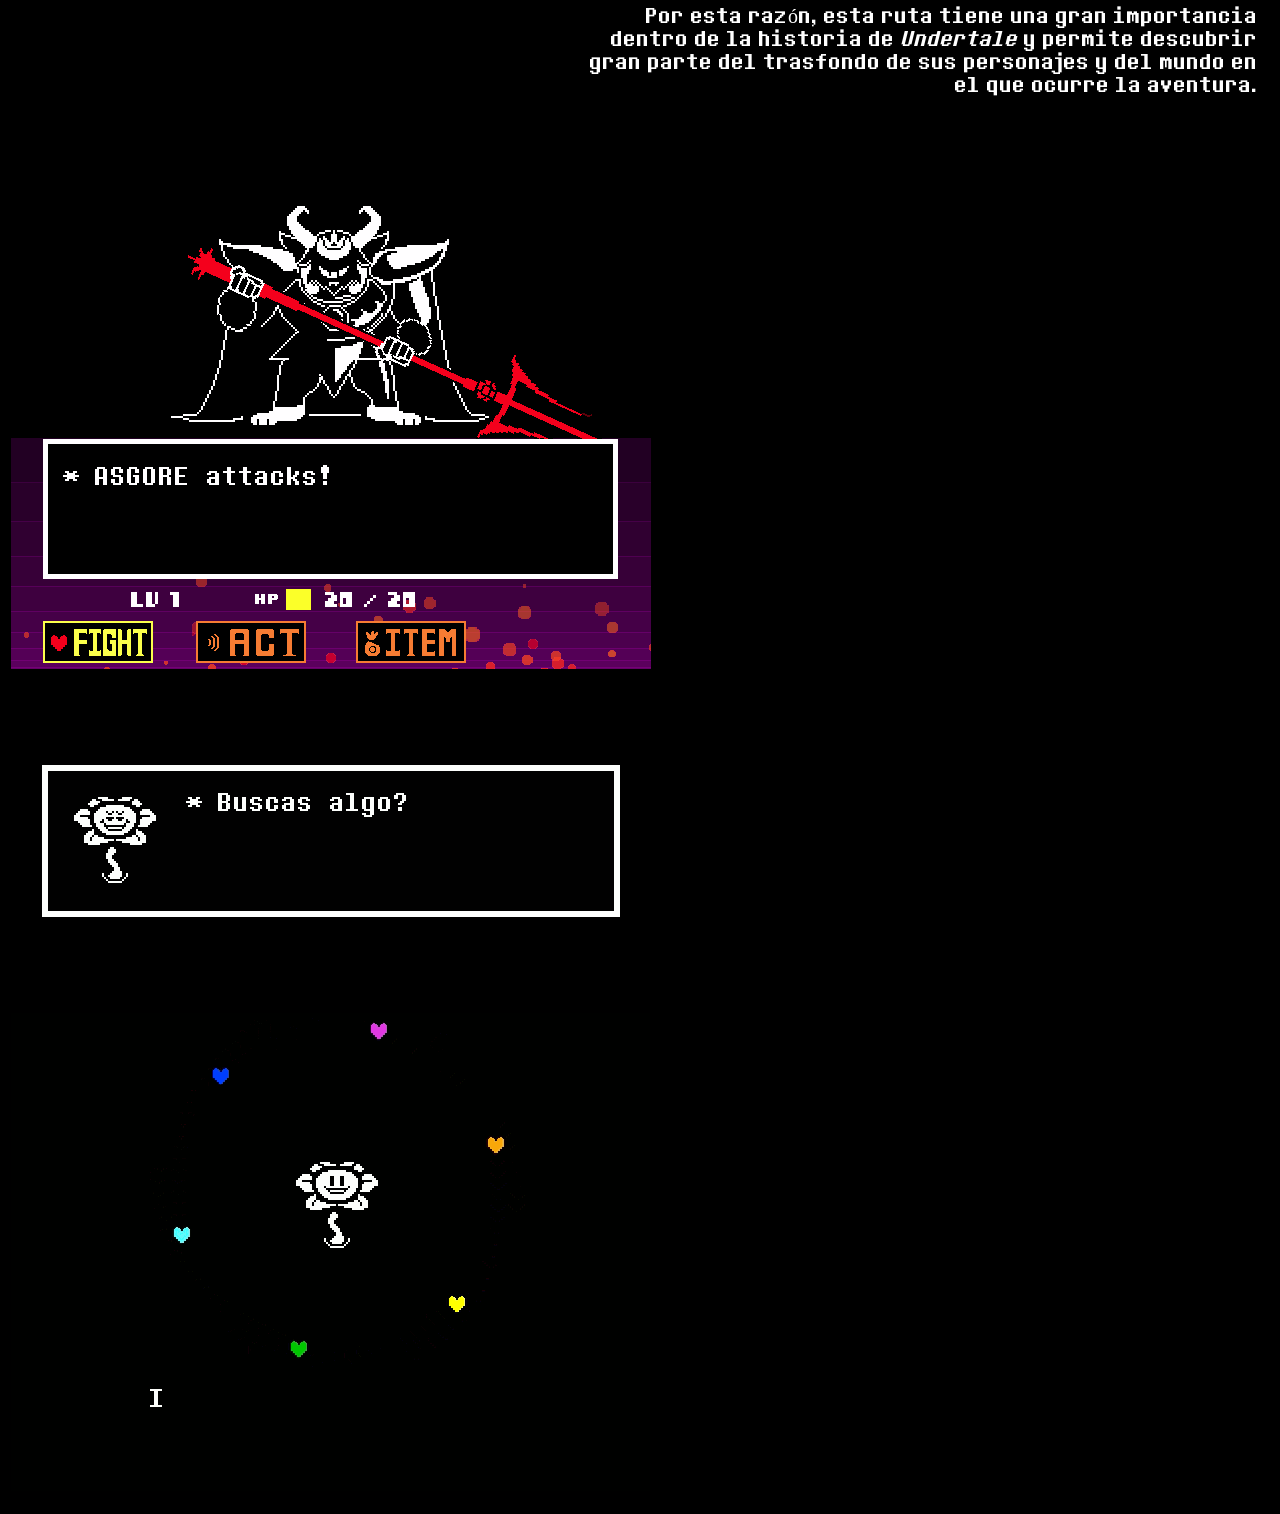
<file: UTpacifist.html>
<!DOCTYPE html>
<html lang="en">
<head>
    <meta charset="UTF-8">
    <meta name="viewport" content="width=device-width, initial-scale=1.0">
    <title>UNDERTALE: Fan Guide | Pacifista</title>
    <link rel="icon" href="img/Undertale.png">
    <link rel="stylesheet" href="UTneutral.css">
</head>
<body>
    <header>
        <h1>
            <ul>
                <ol><a href="https://undertale.com"><img class="uttitle" src="img/undertaletitle.png" alt="title"></a></ol>
                <ol><img class="fan" src="img/fanguide.png" alt=""></ol>
            </ul>
        </h1>
        <figure>
            <p class="spoiler">!!!ALERTA DE SPOILERS!!!</p>
        </figure>
    </header>
    <nav>
        <ul>


            <li><a href="index.html">INICIO</a></li>
            <li><a href="neutral.html">RUTA NEUTRAL</a></li>
            <li><a class="active" href="UTpacifist.html">RUTA PACIFISTA</a></li>
            <li><a href="UTgeno.html">RUTA GENOCIDA</a></li>

        </ul>
    </nav>
    <main>
        <section>
            <article class="neutral">
                    <h1 class="titulo">La Ruta Pacifista de Undertale</h1>

                    <p>La <strong class="resalta">Ruta Pacifista</strong> es una de las tres principales rutas que el jugador puede seguir en <em>Undertale</em>. Esta ruta se caracteriza por intentar resolver los conflictos sin matar a ningún monstruo.</p>

                    <p>Durante la aventura, el jugador debe utilizar las opciones de <strong>Actuar</strong> y <strong>Perdonar</strong> para evitar derrotar a los enemigos. Las decisiones tomadas a lo largo del juego permiten desarrollar relaciones con diferentes personajes y descubrir una parte más profunda de la historia.</p>

                    <h2 class="titulo">¿Cómo se consigue la Ruta Pacifista?</h2>

                    <p>Para conseguir la <strong>Ruta Pacifista Verdadera</strong>, el jugador debe completar la aventura sin obtener experiencia por matar monstruos y sin aumentar su nivel. Esto significa que todos los enemigos deben ser perdonados.</p>

                    <p>Además, es necesario desarrollar ciertas relaciones con personajes importantes. El jugador debe hacerse amigo de <strong>Papyrus</strong>, ayudar a <strong>Undyne</strong> y completar determinados acontecimientos relacionados con <strong>Alphys</strong>.</p>

                    <p>Después de cumplir estos requisitos, el juego permite acceder a acontecimientos adicionales que no aparecen en una partida neutral normal.</p>

                    <h2 class="titulo">El viaje por el Subsuelo</h2>

                    <p>Durante la Ruta Pacifista, el protagonista recorre las mismas regiones principales del Subsuelo, pero muchas situaciones pueden desarrollarse de una manera diferente debido a las decisiones tomadas durante los combates.</p>

                    <p>Las Ruinas, Snowdin, Waterfall, Hotland y New Home vuelven a formar parte del recorrido mientras el jugador conoce mejor a los habitantes del Subsuelo.</p>

                    <p>Personajes como <strong>Toriel, Sans, Papyrus, Undyne, Alphys y Mettaton</strong> adquieren una importancia especial, ya que las relaciones que el jugador establece con ellos son necesarias para descubrir el desarrollo completo de la historia.</p>

                    <p>La Ruta Pacifista también permite conocer mejor las motivaciones y sentimientos de muchos personajes, mostrando que los monstruos no son simplemente enemigos que deben ser derrotados.</p>

            </article>
        </section>
        <div>
            <img src="gif/undertale_text_box2.gif" alt="" class="mi-gif">
        </div>
        <div class="imgneu">
            <img src="img/images.png" alt="">
        </div>
        <div class="fight">
            <img src="gif/443bc1232e4e811bdddf5601daca5903.gif" alt="">

        </div>
        <section>
            <article class="neutral2">

                <h2 class="titulo">Los combates</h2>

                <p>En la Ruta Pacifista, el jugador debe evitar matar a cualquier monstruo. Para conseguirlo, cada enemigo puede requerir diferentes acciones dentro del menú de combate.</p>

                <p>Algunos enemigos pueden ser perdonados directamente, mientras que otros necesitan que el jugador realice determinadas acciones antes de que aparezca la opción de <strong>Perdonar</strong>.</p>

                <p>Esta mecánica hace que los combates sean diferentes a los de otras rutas, ya que el objetivo no es reducir los puntos de vida del enemigo, sino encontrar una forma de resolver el conflicto sin violencia.</p>

                <h2 class="titulo">La amistad con los personajes</h2>

                <p>Una parte importante de la Ruta Pacifista es desarrollar relaciones con los personajes principales. El jugador puede realizar actividades especiales que permiten conocer mejor sus personalidades.</p>

                <p>Por ejemplo, después de enfrentarse a <strong>Papyrus</strong>, es posible pasar tiempo con él y convertirse en su amigo. Algo similar ocurre con <strong>Undyne</strong>, cuya relación con el protagonista puede cambiar después de determinados acontecimientos.</p>

                <p>La relación con <strong>Alphys</strong> también resulta fundamental para avanzar hacia la Ruta Pacifista Verdadera y descubrir nuevos acontecimientos relacionados con la historia del Subsuelo.</p>

                <h2 class="titulo">El enfrentamiento final</h2>

                <p>Al llegar al final de la aventura, el protagonista se encuentra nuevamente con <strong>Asgore Dreemurr</strong>. Sin embargo, los acontecimientos de la Ruta Pacifista hacen que esta parte de la historia sea diferente.</p>

                <p>Después de ciertos acontecimientos, el jugador descubre información importante sobre el origen de los monstruos, los humanos y la barrera que separa ambos mundos.</p>

                <p>La historia continúa hasta llegar a un enfrentamiento final que reúne a varios de los personajes que el protagonista conoció durante su viaje.</p>

                <h2 class="titulo">La Ruta Pacifista Verdadera</h2>

                <p>La <strong>Ruta Pacifista Verdadera</strong> permite acceder al final más completo de la historia de <em>Undertale</em>. Para llegar a él, el jugador debe haber cumplido los requisitos necesarios y haber establecido relaciones con determinados personajes.</p>

                <p>En esta parte se revelan acontecimientos relacionados con <strong>Asriel Dreemurr</strong>, el pasado de la familia real y el origen de varios sucesos importantes que ocurrieron antes de que comenzara la aventura del protagonista.</p>

                <p>El enfrentamiento final no se centra únicamente en derrotar a un enemigo, sino en resolver los conflictos acumulados a lo largo de la historia.</p>

                <h2 class="titulo">La importancia de la misericordia</h2>

                <p>La Ruta Pacifista demuestra una de las ideas principales de <em>Undertale</em>: <strong>no todos los conflictos necesitan terminar con violencia.</strong></p>

                <p>El jugador tiene la posibilidad de conocer a los personajes, comprender sus problemas y encontrar otras formas de superar los obstáculos.</p>

                <p>En lugar de obtener experiencia derrotando enemigos, el protagonista avanza mediante las decisiones que toma y las relaciones que establece durante su viaje.</p>

                <h2 class="titulo">Conclusión</h2>

                <p>La <strong>Ruta Pacifista de Undertale</strong> permite experimentar la historia desde una perspectiva centrada en la misericordia y las relaciones entre los personajes.</p>

                <p>Al evitar matar monstruos y completar los acontecimientos necesarios, el jugador puede descubrir una gran cantidad de contenido adicional y conocer aspectos de la historia que permanecen ocultos en otras rutas.</p>

                <p>Más que simplemente evitar los combates violentos, la Ruta Pacifista muestra cómo las decisiones del jugador pueden cambiar las relaciones entre los personajes y conducir hacia un final diferente.</p>

                <p>Por esta razón, esta ruta tiene una gran importancia dentro de la historia de <em>Undertale</em> y permite descubrir gran parte del trasfondo de sus personajes y del mundo en el que ocurre la aventura.</p>

            </article>
        </section>
        <div>
            <img src="img/ASGORE_soundtrack.png" alt="" class="asgore">

        </div>
        
        <div>
            <img src="gif/undertale_text_box3.gif" alt="" class="floweytaunt">

        </div>

        <div>
            <img src="gif/Flowey_screenshot_absorbing_SOULs.gif" alt="" class="flowey">

        </div>

    </main>
</body>
</html>
```
</file>
<file: UTstyle.css>
/*que bien se siente estar de regreso a Visual Studio.*/
*{
    padding: 0;
    margin: 0;
    font-family: "Determination", cursive;
}

body{
    /* border: solid rgb(255, 255, 255); */
    background-color: black;
}

.uttitle{
    
    padding: 1.3%;
    width: 45%;
}
.fan{
    padding: 0;
    width: 22%;
}

/* DISEÑO NAVEGACION */

nav{
    text-align: center;
    border: 5px solid white;
}

nav ul{
    list-style-type: none;
    margin: 0;
    padding: 0;
    overflow: hidden;
    background-color: #000000;
}

nav li a{
    display: block;
    color: white;
    text-align: center;
    padding: 14px 16px;
    text-decoration: none;
}
nav li a:hover:not(.active){
    background-color: #111;
}
.active{
    background-color: rgb(255, 0, 0);
}

nav ul{
    list-style: none;/*quitar estilo*/
    display: inline-block;/*pantalla:bloqueo de linea*/
    padding: 10px;

}
nav ul li{

    float: left;
    display: block;
}
nav ul li a{
    font-weight: bold;
    text-decoration: none;
    font-size: 20px;
    padding: 10px;
}

/* TIPO DE LETRA */

@font-face {
    font-family: Determination;
    src: url("fonts/determination.otf") format("opentype");
}

@font-face {
    font-family: Determination;
    font-weight: bold;
    src: url("fonts/determination.otf") format("opentype");
}

ul {
    font-family: "Determination", cursive;
    font-size: 150%;
    color: white;
}
.spoiler{
    color: rgb(251, 255, 0);
    font-family: "Determination", cursive;
    padding: 5px;
}
.welcome{
    text-align: center;
    color: white;
}
.anothertitle{
    color: white;
    padding: 5px;
}
.morl{
    color: white;
    
    padding: 5px;
}
.morl2{
    color: white;
    padding: 4px;

}
.desc{
    color: white;
    padding: 10px;
}
.dato1{
margin: 5px;
    float: left;
    width: 49%;

    /* min-height: 630px; */
 
}


.trailer{

    margin-top: 21px;
   
    width: 50%;
 
    text-align: center;

    float: right;
    
}
.anothertitle2{
    color: yellow;
    padding: 5px;
}
/*------------------------------------------------------------------------------------------------*/
.anothertitle3{
    color: white;
   padding: 5px;

}
.pie{
    color: white;
    padding: 5px;

}

header{

 
    background-image: url(img/ruins_scroll.png);
    background-repeat: repeat-x;
    background-position: 1px -1px;
    background-size: cover;
    text-align: center;

    animation: moverCiudad 20s linear infinite;
    /* background-image: linear-gradient(rgba(0, 0, 0, 0.5), rgba(0, 0, 0, 0.5)), url(img/ruins_scroll.png);
    background-size: cover;
    background-position: 1px -1px;
    background-repeat: no-repeat;
    text-align: center; */
    /* border: solid white; */
}

@keyframes moverCiudad {
    from {
        background-position-x: 0;
    }

    to {
        background-position-x: -1920px;
    }
}

.mi-gif {
    margin-left: 60px;
    margin-top: 60px;
}
</file>
<file: UTneutral.css>
*{
    padding: 0;
    margin: 0;
    font-family: "Determination", cursive;
}

body{
    /* border: solid rgb(255, 255, 255); */
    background-color: black;
}
.uttitle{
    
    padding: 1.3%;
    width: 45%;
}
.fan{
    padding: 0;
    width: 22%;
}

/* DISEÑO NAVEGACION */

nav{
    text-align: center;
    border: 5px solid white;
}

nav ul{
    list-style-type: none;
    margin: 0;
    padding: 0;
    overflow: hidden;
    background-color: #000000;
}

nav li a{
    display: block;
    color: white;
    text-align: center;
    padding: 14px 16px;
    text-decoration: none;
}
nav li a:hover:not(.active){
    background-color: #111;
}
.active{
    background-color: rgb(255, 0, 0);
}

nav ul{
    list-style: none;/*quitar estilo*/
    display: inline-block;/*pantalla:bloqueo de linea*/
    padding: 10px;

}
nav ul li{

    float: left;
    display: block;
}
nav ul li a{
    font-weight: bold;
    text-decoration: none;
    font-size: 20px;
    padding: 10px;
}

/* TIPO DE LETRA */

@font-face {
    font-family: Determination;
    src: url("fonts/determination.otf") format("opentype");
}

@font-face {
    font-family: Determination;
    font-weight: bold;
    src: url("fonts/determination.otf") format("opentype");
}

ul {
    font-family: "Determination", cursive;
    font-size: 150%;
    color: white;
}
.spoiler{
    color: rgb(251, 255, 0);
    font-family: "Determination", cursive;
    padding: 5px;
}
.welcome{
    text-align: center;
    color: white;
}
header{

 
    background-image: url(img/ruins_scroll.png);
    background-repeat: repeat-x;
    background-position: 1px -1px;
    background-size: cover;
    text-align: center;

    animation: moverCiudad 20s linear infinite;
    /* background-image: linear-gradient(rgba(0, 0, 0, 0.5), rgba(0, 0, 0, 0.5)), url(img/ruins_scroll.png);
    background-size: cover;
    background-position: 1px -1px;
    background-repeat: no-repeat;
    text-align: center; */
    /* border: solid white; */
}

@keyframes moverCiudad {
    from {
        background-position-x: 0;
    }

    to {
        background-position-x: -1920px;
    }
}

.neutral{
    font-size: 20px;
    margin: 5px;
    float: left;
    width: 45%;
    padding-left: 20px;
    margin-top: 30px;
    letter-spacing: 1px;
    color: white;
    text-align: left;
}

.imgneu{
 margin-top: 21px;
 height: auto;
    
 width: 100%;
 text-align: center;

 float: center;
    
}
.titulo{
    color: yellow;
}

.resalta{
    color: red;
}
.mi-gif {
 margin-top: 21px;
 height: auto;
 padding-left: 70px;
 
 text-align: center;

 float: center;
    
}
.fight{
 margin-top: 21px;
 height: auto;
 width: 666px;
 float: right;


}
.neutral2{
    font-size: 20px;
    margin-left: auto;
    float: right;
    width: 80%;
    padding-right: 20px;
    margin-top: 30px;
    padding-top: 30px;
    letter-spacing: 1px;
    color: white;
    text-align: right;
    overflow-wrap: break-word;
    box-sizing: border-box;
    overflow: hidden;
    width: 700px;
    min-height: 250px;
    margin-left: auto;

    border: 2px solid black;
    border-radius: 10px;
}
.asgore{
    margin-top: 90px;
    padding-left: 11px;
}
.floweytaunt{
    margin-top: 90px;
    padding-left: 40px;
}
.flowey{
    margin-top: 90px;
    padding-left: 11px;
}
</file>
